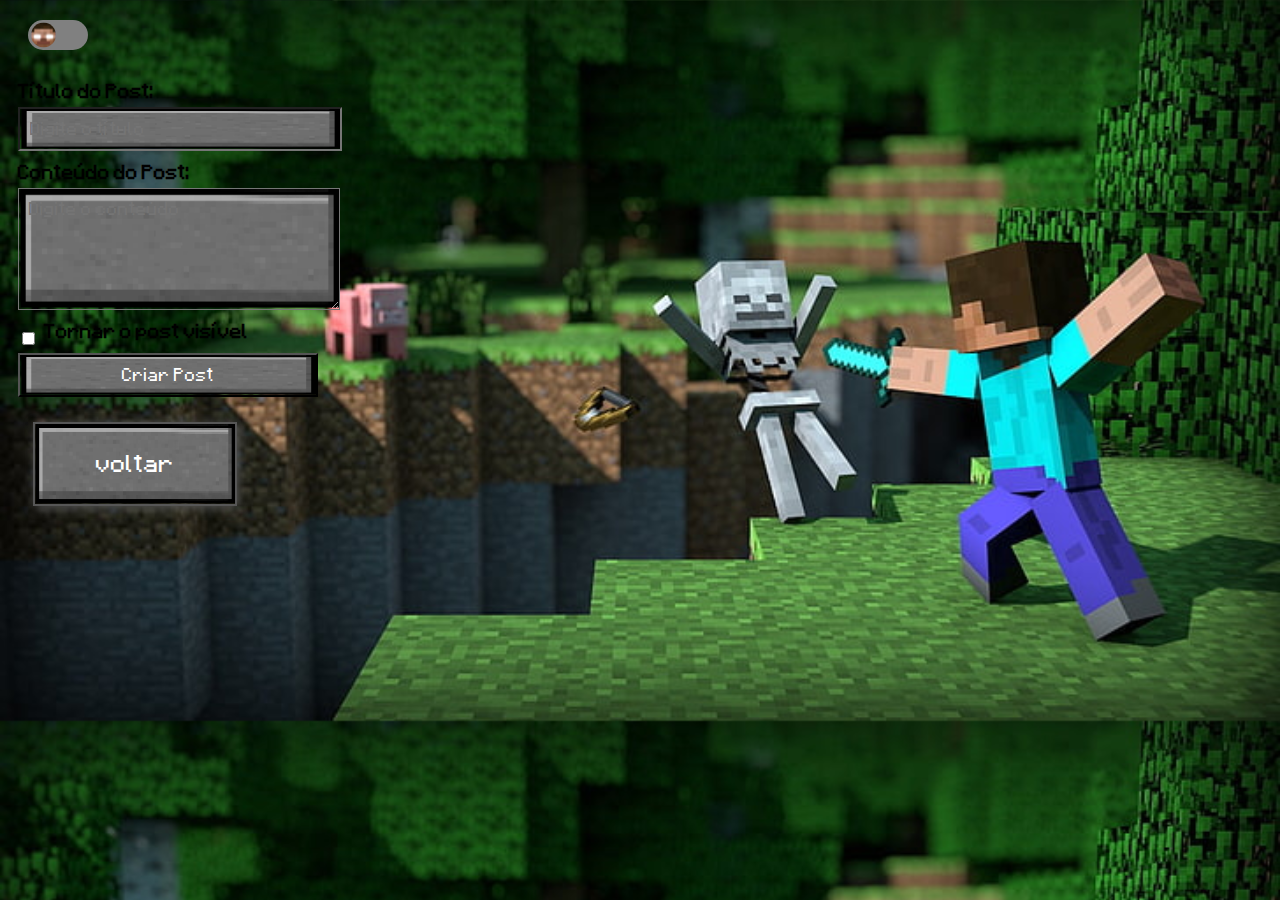
<file: ps/html/formulario.html>
<!DOCTYPE html>
<html lang="en">
<head>
    <meta charset="UTF-8">
    <meta name="viewport" content="width=device-width, initial-scale=1.0">
    <link rel="stylesheet" href="../css/style.css">
    <link rel="stylesheet" href="../css/stylerealizacoes.css">
    <link rel="shortcut icon" href="../favicon_io/favicon.ico" type="image/x-icon">
    <title><Fieldset></Fieldset>ormulario</title>
</head>
<body>
    <body class="realizacoes">
        <div class="theme-toggle">
            <img class="toggle-ball" src="../assets/herobrine_icon.png" alt="herobrine_icon">
        </div>
        <form id="postForm" type="text">
            <label for="postTitle">Título do Post:</label>
            <input type="text" id="postTitle" placeholder="Digite o título" required>
    
            <label for="postContent">Conteúdo do Post:</label>
            <textarea id="postContent" rows="5" placeholder="Digite o conteúdo"></textarea>
    
            <label>
                <input type="checkbox" id="isVisible">
                Tornar o post visível
            </label>
    
            <button type="submit">Criar Post</button>
        </form>
        <div><a href="realizacoes.html" class="Butao" id="rel">voltar</a></div>
        <script src="../scripts/novopost.js"></script>
        <script src="../scripts/script.js"></script>
</body>
</html>
</file>
<file: ps/css/style.css>
@font-face {
    font-family: 'Minecraftia';
    src: url('../assets/Minecraftia.ttf') format('truetype');
}
body {
    transition: none;
    font-family: 'Minecraftia', sans-serif;
}
#title {
    text-align: left;
    margin-left: 120px;
    color: gray;
    margin-bottom: 15px;
}
body.light {
    background: url('../assets/steve.png');
    background-size: cover;
}
body.dark #creepypasta {
    visibility: visible;
}
body.dark {
    background: url('../assets/herobrine.png');
    background-size: cover;
    color: white;
}
.theme-toggle {
    width: 60px;
    height: 30px;
    background-color: grey;
    border-radius: 15px;
    position: relative;
    cursor: pointer;
    margin: 20px;
    overflow: hidden;
    z-index: 2;
}
.toggle-ball {
    width: 25px;
    height: 25px;
    background-color: white;
    border-radius: 50%;
    position: absolute;
    top: 50%;
    left: 5%;
    transform: translateY(-50%);
    transition: left 0.3s ease;
}
body.dark .toggle-ball {
    left: 54%;
    background-color: black;
    content: url("../assets/steve_icon.png");
}
.Butao {
    text-align: center;
    gap: 20px;
    width: 120px;
    padding: 20px 40px;
    font-size: 20px;
    margin: auto;
    margin: 30px 60px 60px;
    line-height: 40px;
    display: flex; 
    justify-content: center;
    align-items: center;
    background: url('../assets/fundoButao.png') no-repeat center center;
    background-size: 100% 100%;
    border: 2px solid #565656;
    cursor: pointer;
    box-shadow: 2px 2px 10px #565656;
    text-decoration: none;
    color: white;
}
.Butao:hover {
    background-color: #808080;
    border-top: 3px solid #565656;
}
body.light .creepypasta {
    visibility: hidden;
}
</file>
<file: ps/css/stylerealizacoes.css>
@font-face {
    font-family: 'Minecraftia';
    src: url('../assets/Minecraftia.ttf') format('truetype');
}
#realizacoes {
    text-decoration: none;
    margin-bottom: 30px;
    width: auto;
    color: rgb(177, 176, 176);
    display: block;
    line-height: 20px;
}.informacoes {
    color: white;
    width: 300px; 
    padding: 10px;
}
#rel {
    margin-top: 2%;
    margin-left: 2%;
}
form {
    margin-bottom: 20px;
    max-width: 300px; 
    margin-left: 10px; 
    
}
label {
    margin: 10px 0 5px;
    display: inline-block;
    font-weight: bold; 
}
input[type="text"], textarea, button {
    background: url('../assets/fundoButao.png') no-repeat center center;
    color: white;
    font-family: 'Minecraftia';
    background-size: 100% 100%; 
    padding: 10px; 
    font-size: 14px; 
    width: 100%; 
}
input[type="checkbox"] {
    width: auto; 
    height: auto;
    margin-right: 5px; 
    display: inline-block;
    vertical-align: middle;
}
#postsContainer {
    margin-top: 20px;
}
.post {
    padding: 10px;
    margin-bottom: 10px;
}
.post.hidden {
    display: none;
}
</file>
